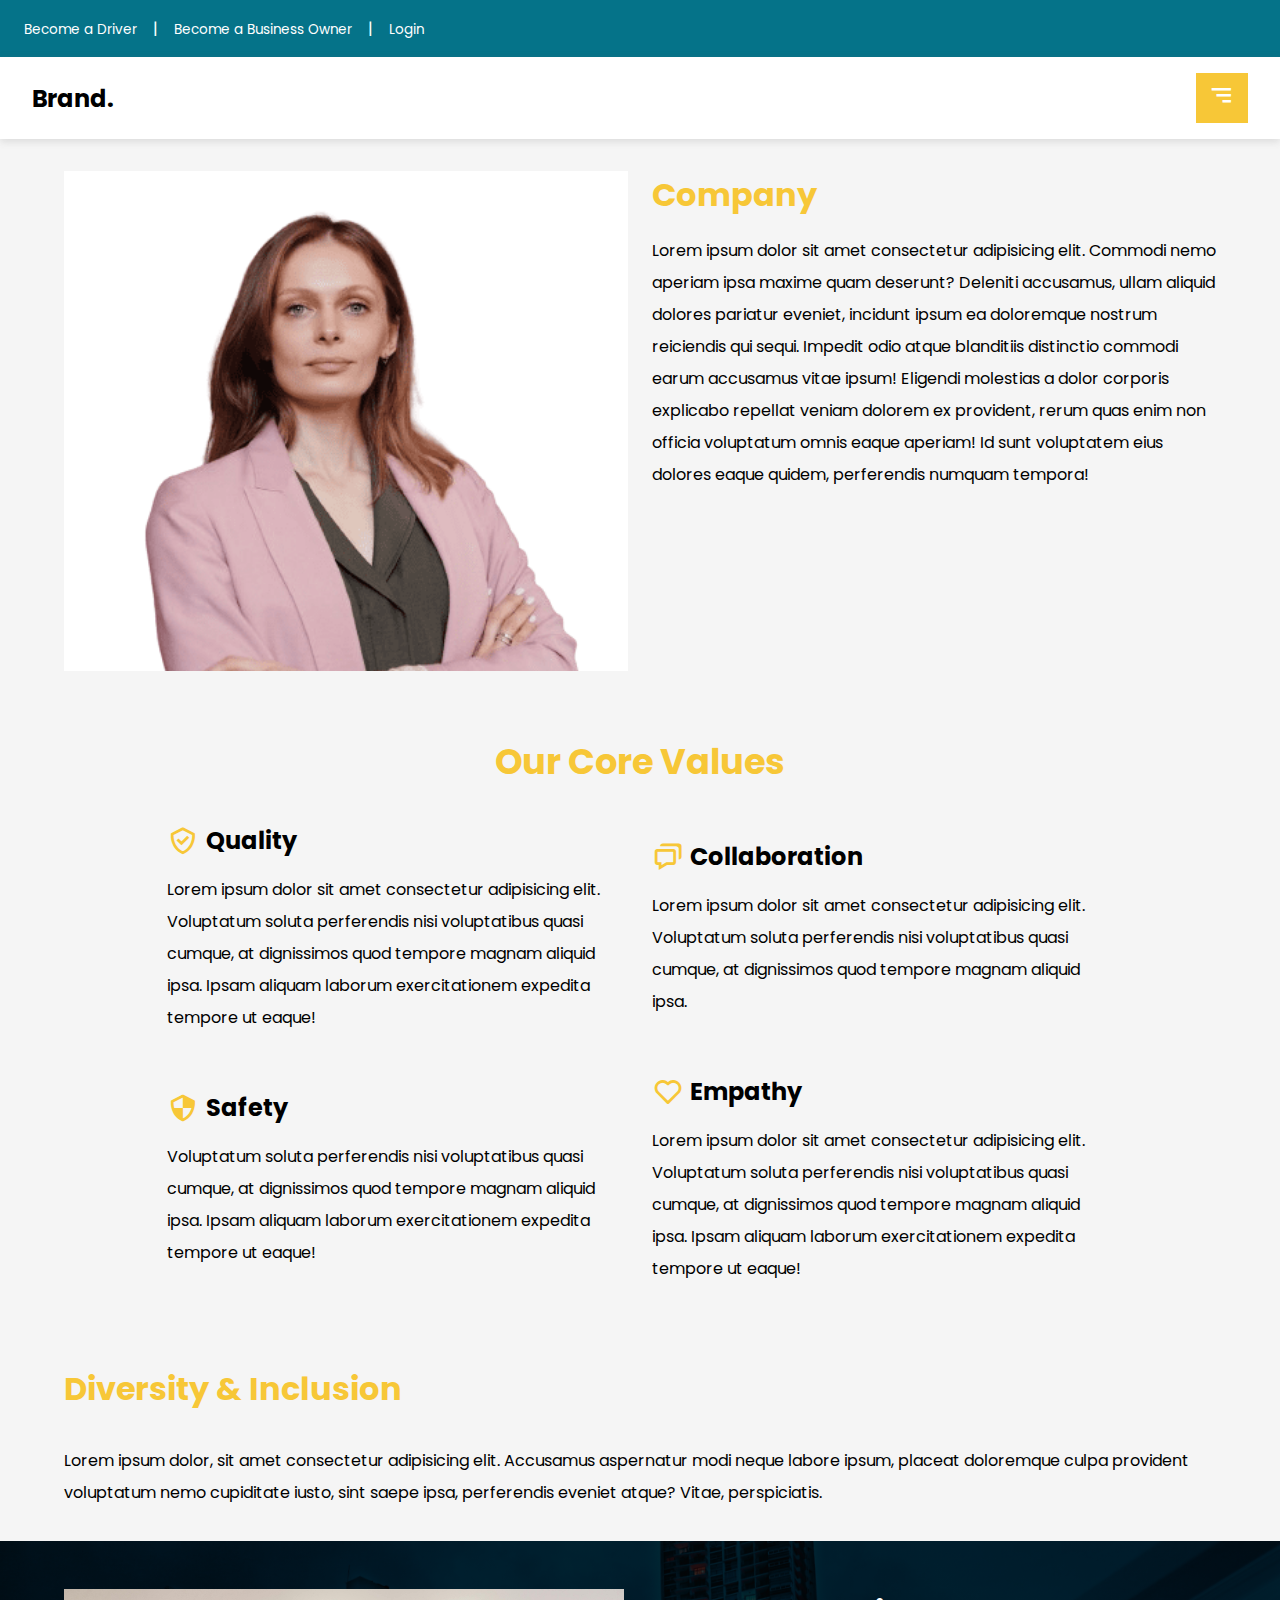
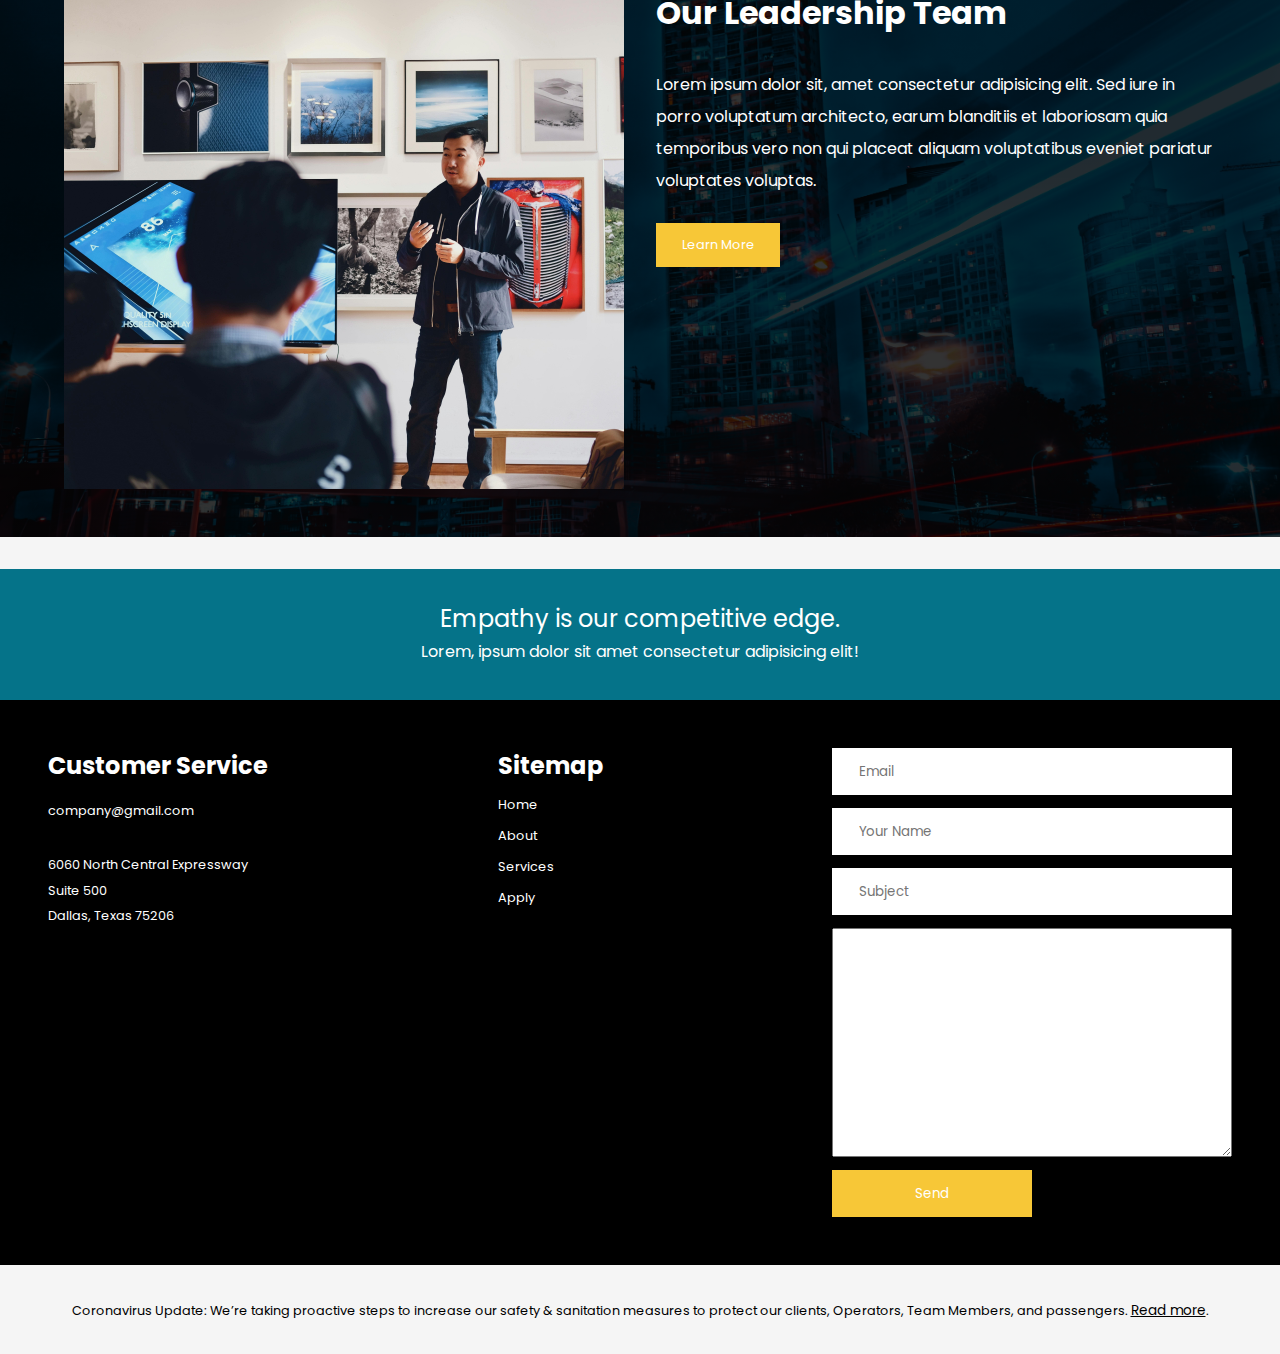
<file: about.html>
<!DOCTYPE html>
<html lang="en">
<head>
    <meta charset="UTF-8">
    <meta name="viewport" content="width=device-width, initial-scale=1.0">
    <title>About</title>

    <link href='https://unpkg.com/boxicons@2.1.4/css/boxicons.min.css' rel='stylesheet'>
    <link rel="stylesheet" href="./styles.css">
    <link rel="shortcut icon" href="./favicon.png" type="image/x-icon">
    <link rel="stylesheet" href="./about.css">
</head>
<body>

    <nav>
        <div class="top__nav">
            <ul>
                <li><a href="">Become a Driver</a></li> <span class="bar">|</span>
                <li><a href="">Become a Business Owner</a></li> <span class="bar">|</span>
                <li><a href="">Login</a></li>
            </ul>
        </div>

        <!----------------------------- Menu -------------------->
        <div class="main__nav">
            <div class="logo__container">
                <h2 class="logo">Brand.</h2>
            </div>

            <button class="menu__button">
                <i class='bx bx-menu-alt-right'></i>
            </button>
        </div>

        <ul class="my__mobile__menu disappear__menu">
            <li><a href="./index.html">Home</a></li>
            <li><a href="./about.html">About</a></li>
            <li><a href="./services.html">Services</a></li>
            <li><a href="./apply.html">Apply</a></li>
        </ul>
    </nav>

    <!------------------------------------------ Company ------------------------>
    <div class="company__container">
        <div class="company__lead-img"><img src="./leader.png" alt=""></div>
        <div class="company__desc">
            <h2>Company</h2>
            <p>Lorem ipsum dolor sit amet consectetur adipisicing elit. Commodi nemo aperiam ipsa maxime quam deserunt? Deleniti accusamus, ullam aliquid dolores pariatur eveniet, incidunt ipsum ea doloremque nostrum reiciendis qui sequi.
            Impedit odio atque blanditiis distinctio commodi earum accusamus vitae ipsum! Eligendi molestias a dolor corporis explicabo repellat veniam dolorem ex provident, rerum quas enim non officia voluptatum omnis eaque aperiam!
            Id sunt voluptatem eius dolores eaque quidem, perferendis numquam tempora!</p>
        </div>
    </div>

    <!------------------------------------------- Core Values ---------------------->
    <div class="core__values-container">
        <h1>Our Core Values</h1>
        <div class="core__value-wrapper">
            <div class="core__value">
                <h2><i class='bx bx-check-shield'></i> Quality</h2>
                <p>Lorem ipsum dolor sit amet consectetur adipisicing elit. Voluptatum soluta perferendis nisi voluptatibus quasi cumque, at dignissimos quod tempore magnam aliquid ipsa. Ipsam aliquam laborum exercitationem expedita tempore ut eaque!</p>
            </div>
    
            <div class="core__value">
                <h2><i class='bx bx-chat' ></i> Collaboration</h2>
                <p>Lorem ipsum dolor sit amet consectetur adipisicing elit. Voluptatum soluta perferendis nisi voluptatibus quasi cumque, at dignissimos quod tempore magnam aliquid ipsa.</p>
            </div>
    
            <div class="core__value">
                <h2><i class='bx bx-shield-quarter'></i> Safety</h2>
                <p>Voluptatum soluta perferendis nisi voluptatibus quasi cumque, at dignissimos quod tempore magnam aliquid ipsa. Ipsam aliquam laborum exercitationem expedita tempore ut eaque!</p>
            </div>
    
            <div class="core__value">
                <h2><i class='bx bx-heart' ></i> Empathy</h2>
                <p>Lorem ipsum dolor sit amet consectetur adipisicing elit. Voluptatum soluta perferendis nisi voluptatibus quasi cumque, at dignissimos quod tempore magnam aliquid ipsa. Ipsam aliquam laborum exercitationem expedita tempore ut eaque!</p>
            </div>
        </div>
    </div>

    <!------------------------------------------ Diversity --------------------------------->
    <div class="diversity__container">
        <h2>Diversity & Inclusion</h2>
        <p>Lorem ipsum dolor, sit amet consectetur adipisicing elit. Accusamus aspernatur modi neque labore ipsum, placeat doloremque culpa provident voluptatum nemo cupiditate iusto, sint saepe ipsa, perferendis eveniet atque? Vitae, perspiciatis.</p>
    </div>

    <!-------------------------------------- Our Leadership Team  ------------------------------------>
    <div class="leader__container fade-in">
        <div class="leader__img"><img src="./teaching.jpg" alt=""></div>
        <div class="leader__disc">
            <h2>Our Leadership Team</h2>
            <p>Lorem ipsum dolor sit, amet consectetur adipisicing elit. Sed iure in porro voluptatum architecto, earum blanditiis et laboriosam quia temporibus vero non qui placeat aliquam voluptatibus eveniet pariatur voluptates voluptas.</p>

            <a href="" class="learn__more">Learn More</a>
        </div>
    </div>

    <!------------------------------------------ Banner  -------------------------------------->
    <div class="banner__container">
        <h2>Empathy is our competitive edge.</h2>
        <p>Lorem, ipsum dolor sit amet consectetur adipisicing elit!</p>
    </div>

    <!------------------------------------------ Footer ------------------------------------------->
    <footer>
        <div class="contacts__section">
            <h2>Customer Service</h2>
            <p class="email">company@gmail.com</p>
            <p>6060 North Central Expressway <br/>
                Suite 500 <br/>
                Dallas, Texas 75206</p>
        </div>
        <div class="site__map">
            <h2>Sitemap</h2>
            <a href="">Home</a>
            <a href="">About</a>
            <a href="">Services</a>
            <a href="">Apply</a>
        </div>
        <div class="form__container">
            <form action="">
                <input type="email" placeholder="Email">
                <input type="text" placeholder="Your Name">
                <input type="text" placeholder="Subject">
                <textarea name="" id="" cols="30" rows="10"></textarea>

                <button type="submit" class="send__message">Send</button>
            </form>
        </div>
    </footer>
    <div class="policy__container">
        <small>Coronavirus Update: We’re taking proactive steps to increase our safety & sanitation measures to protect our clients, Operators, Team Members, and passengers. <a href="">Read more</a>.</small>
    </div>
    <script src="./script.js"></script>
</body>
</html>
</file>
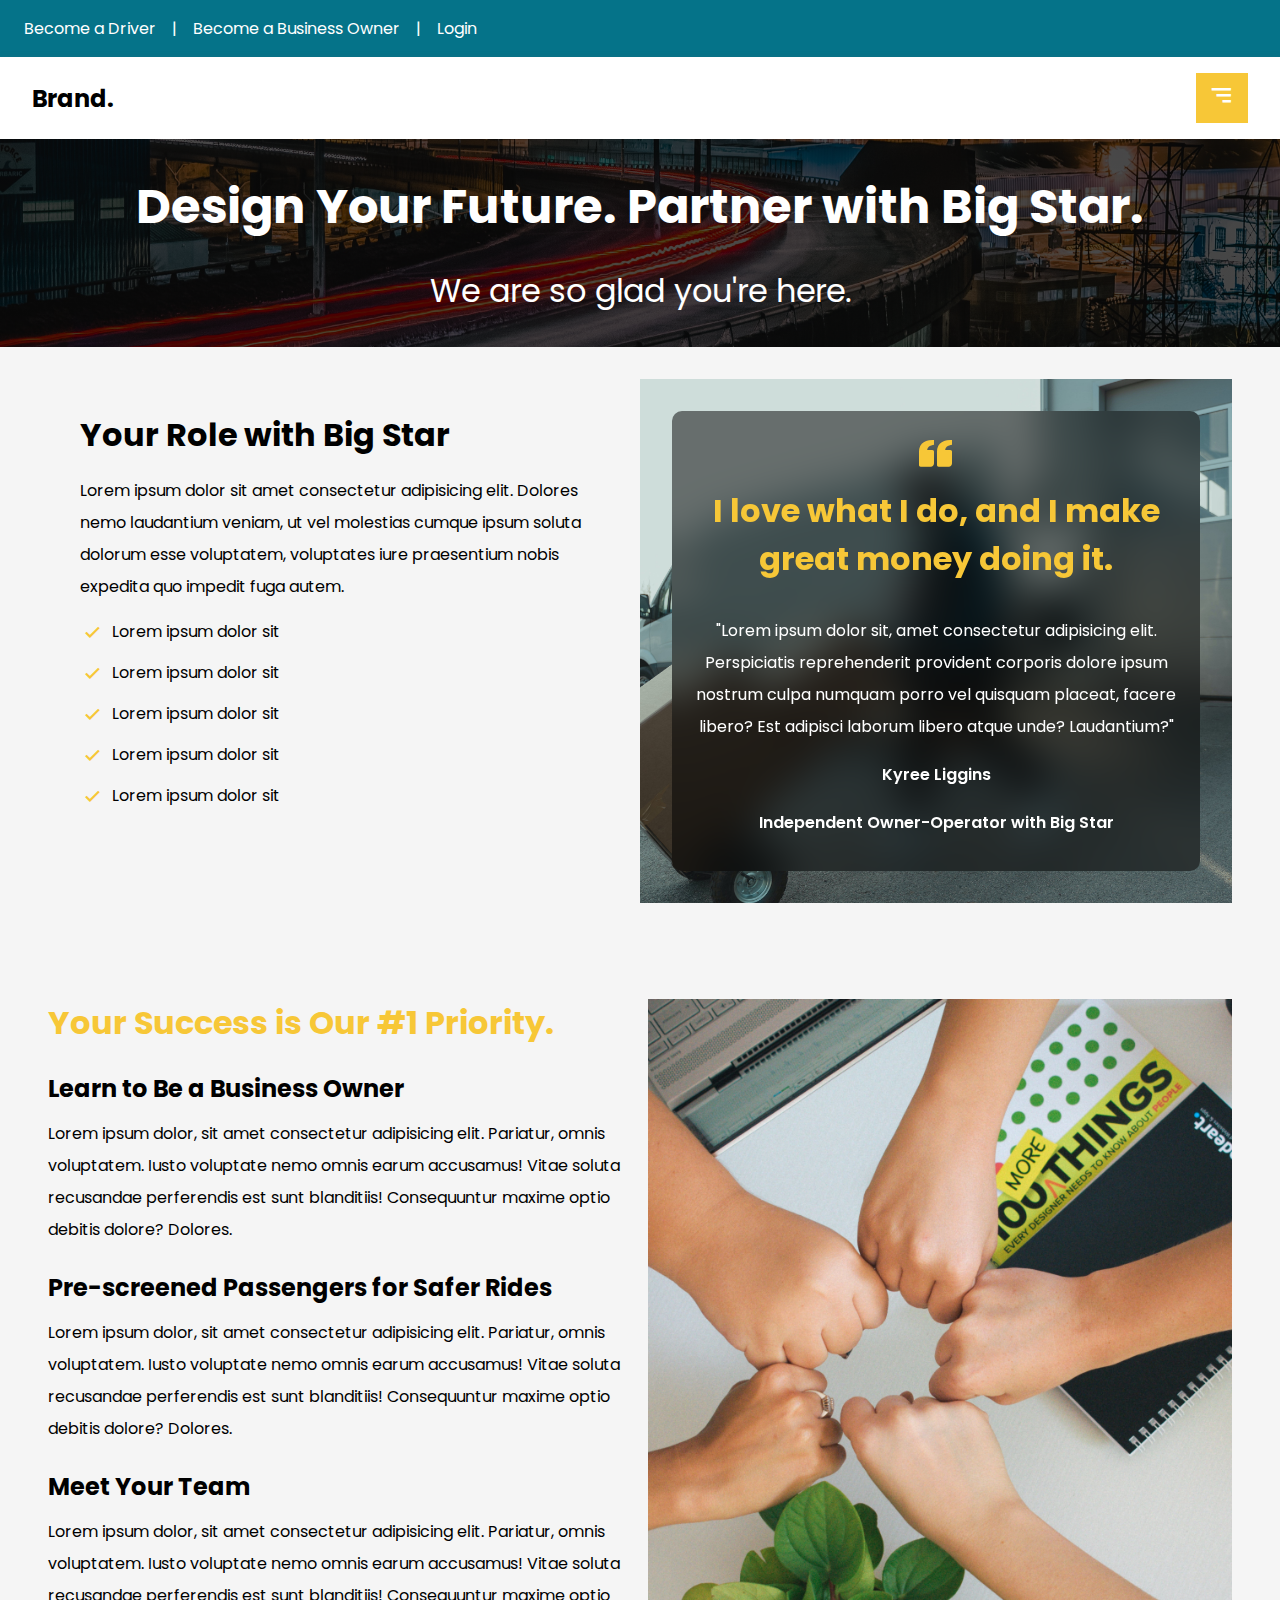
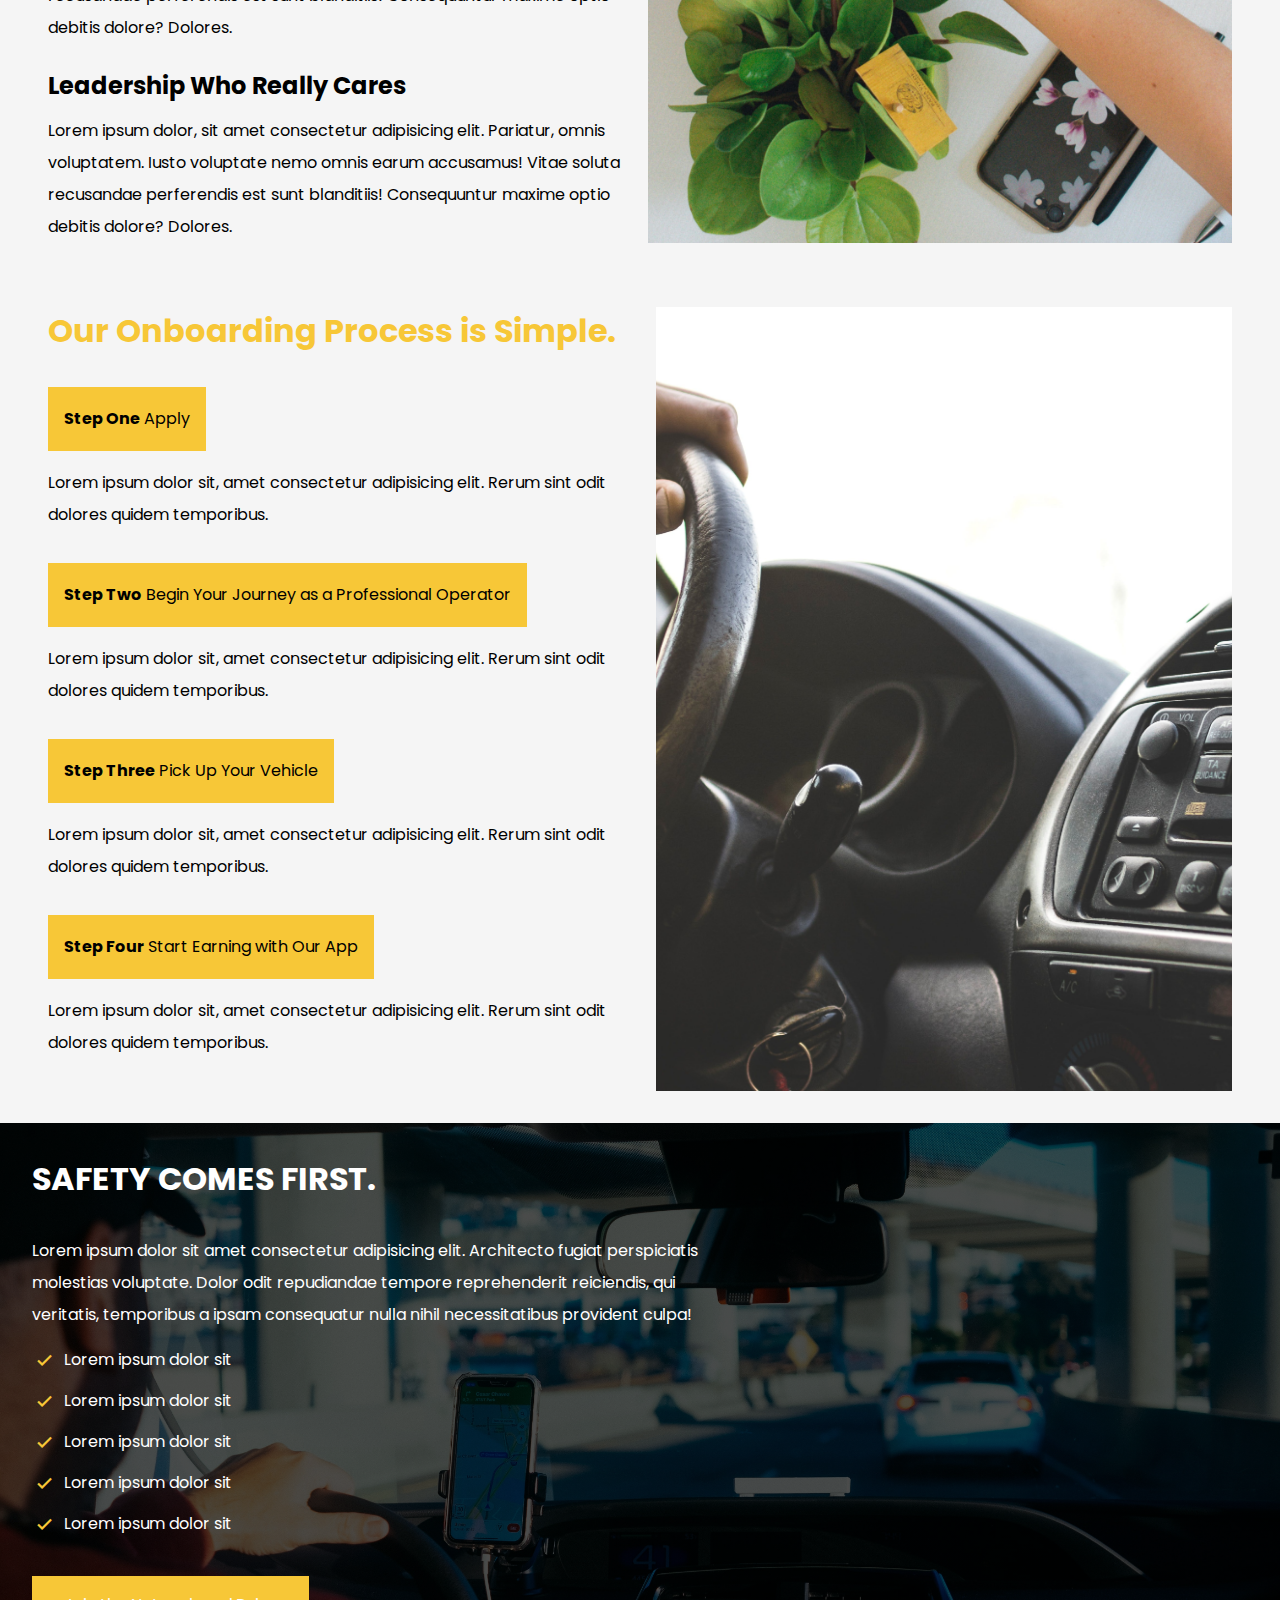
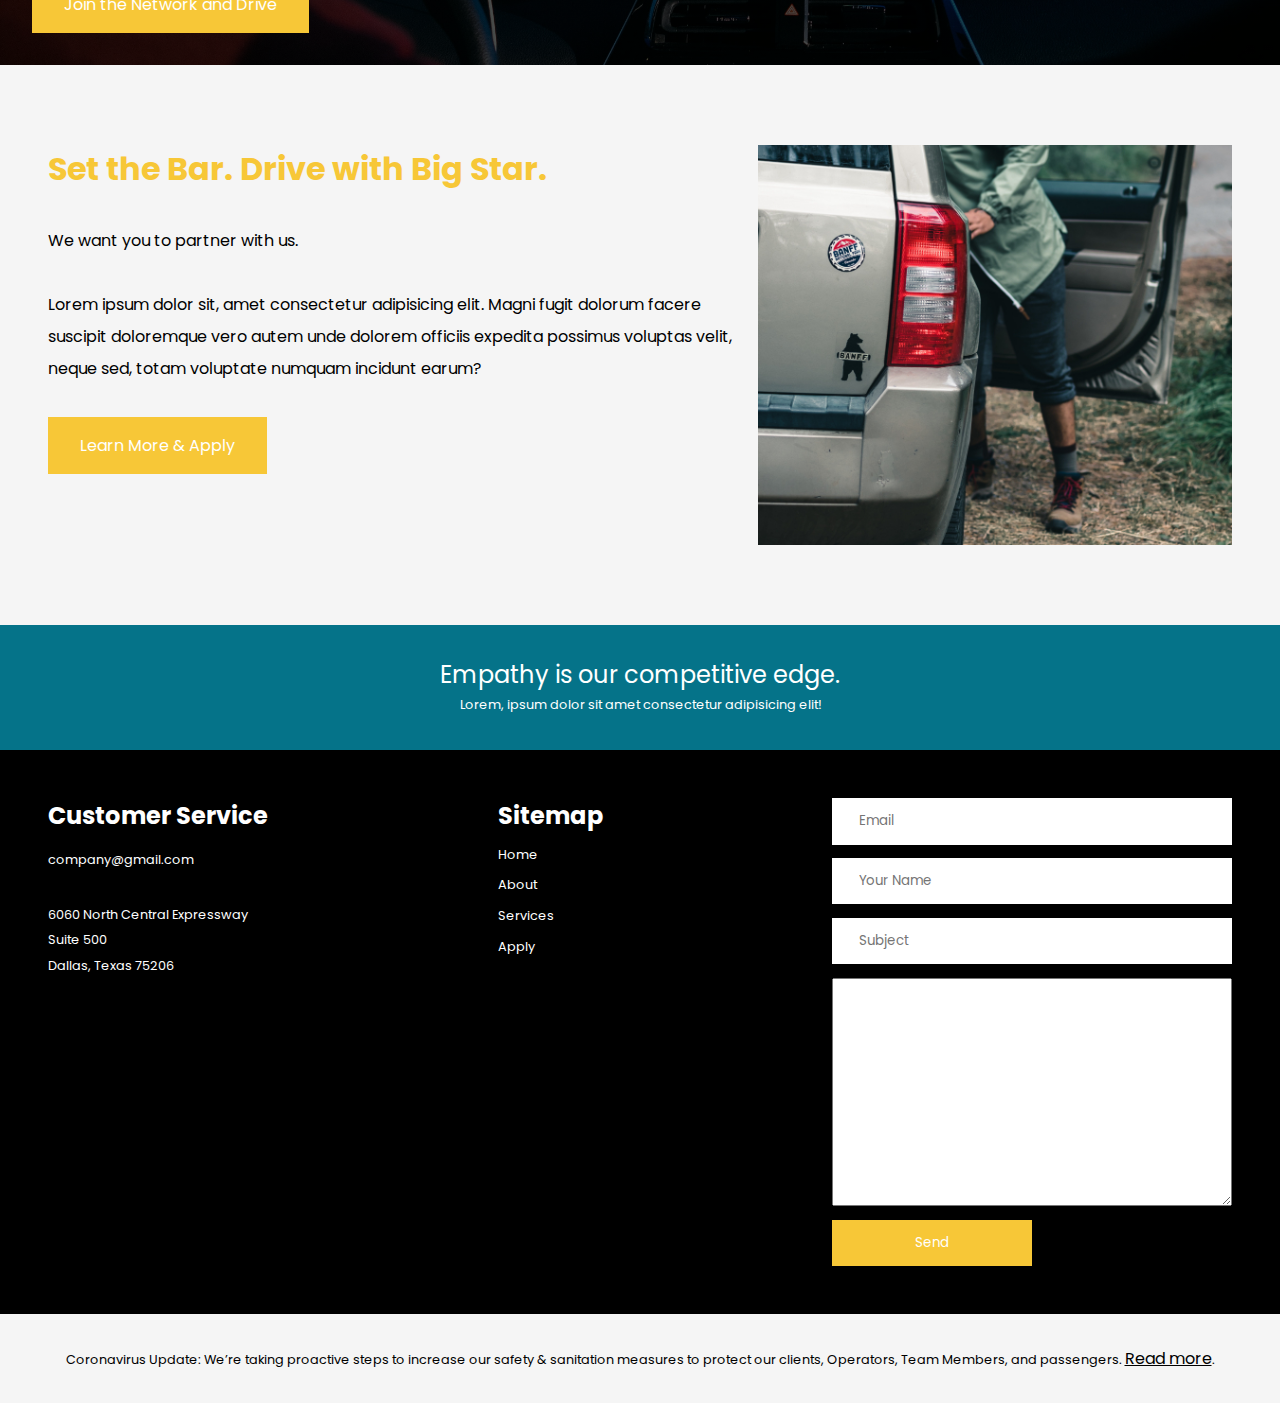
<file: apply.html>
<!DOCTYPE html>
<html lang="en">
<head>
    <meta charset="UTF-8">
    <meta name="viewport" content="width=device-width, initial-scale=1.0">
    <title>Apply</title>

    <link href='https://unpkg.com/boxicons@2.1.4/css/boxicons.min.css' rel='stylesheet'>
    <link rel="stylesheet" href="./styles.css">
    <link rel="stylesheet" href="./apply.css">
    <link rel="shortcut icon" href="./favicon.png" type="image/x-icon">
</head>
<body>

    <nav>
        <div class="top__nav">
            <ul>
                <li><a href="">Become a Driver</a></li> <span class="bar">|</span>
                <li><a href="">Become a Business Owner</a></li> <span class="bar">|</span>
                <li><a href="">Login</a></li>
            </ul>
        </div>

        <!----------------------------- Menu -------------------->
        <div class="main__nav">
            <div class="logo__container">
                <h2 class="logo">Brand.</h2>
            </div>

            <div class="menu__buttons">
                <button class="menu__button">
                    <i class='bx bx-menu-alt-right'></i>
                </button>
                <button class="close__button disappear__menu-button">
                    <i class='bx bx-x'></i>
                </button>
            </div>
        </div>

        <ul class="my__mobile__menu disappear__menu">
            <li><a href="./index.html">Home</a></li>
            <li><a href="./about.html">About</a></li>
            <li><a href="./services.html">Services</a></li>
            <li><a href="./apply.html">Apply</a></li>
        </ul>
    </nav>

    <!------------------------------------------ Hero Container ------------------------------->
    <div class="service__hero">
        <h1>Design Your Future. Partner with Big Star.</h1>
        <h2>We are so glad you're here.</h2>
    </div>

<div class="role__testimonial-wrapper">
    <!-------------------------------------------- Your Role ----------------------------------->
    <div class="role__container">
        <h2>Your Role with Big Star</h2>
        <p>Lorem ipsum dolor sit amet consectetur adipisicing elit. Dolores nemo laudantium veniam, ut vel molestias cumque ipsum soluta dolorum esse voluptatem, voluptates iure praesentium nobis expedita quo impedit fuga autem.</p>

        <ul class="list__container">
            <li><i class='bx bx-check'></i>Lorem ipsum dolor sit</li>
            <li><i class='bx bx-check'></i>Lorem ipsum dolor sit</li>
            <li><i class='bx bx-check'></i>Lorem ipsum dolor sit</li>
            <li><i class='bx bx-check'></i>Lorem ipsum dolor sit</li>
            <li><i class='bx bx-check'></i>Lorem ipsum dolor sit</li>
        </ul>
    </div>

    <!------------------------------------------ Testimonial --------------------------------->
    <div class="testimonial__container">
        <div class="quote__container">
            <div class="quote__symbol"><i class='bx bxs-quote-left' ></i></div>
            <h2>I love what I do, and I make great money doing it.</h2>
            <p>"Lorem ipsum dolor sit, amet consectetur adipisicing elit. Perspiciatis reprehenderit provident corporis dolore ipsum nostrum culpa numquam porro vel quisquam placeat, facere libero? Est adipisci laborum libero atque unde? Laudantium?"</p>
            <p class="test__name">Kyree Liggins</p>
            <p class="test__title">Independent Owner-Operator with Big Star</p>
        </div>
    </div>

</div>

<!---------------------------------------------- Success Priority --------------------------------->
<div class="success__container">
    <div class="success__desc">
        <h2>Your Success is Our #1 Priority.</h2>

        <div class="priority__item">
            <h3>Learn to Be a Business Owner</h3>
            <p>Lorem ipsum dolor, sit amet consectetur adipisicing elit. Pariatur, omnis voluptatem. Iusto voluptate nemo omnis earum accusamus! Vitae soluta recusandae perferendis est sunt blanditiis! Consequuntur maxime optio debitis dolore? Dolores.</p>
        </div>

        <div class="priority__item">
            <h3>Pre-screened Passengers for Safer Rides</h3>
            <p>Lorem ipsum dolor, sit amet consectetur adipisicing elit. Pariatur, omnis voluptatem. Iusto voluptate nemo omnis earum accusamus! Vitae soluta recusandae perferendis est sunt blanditiis! Consequuntur maxime optio debitis dolore? Dolores.</p>
        </div>

        <div class="priority__item">
            <h3>Meet Your Team</h3>
            <p>Lorem ipsum dolor, sit amet consectetur adipisicing elit. Pariatur, omnis voluptatem. Iusto voluptate nemo omnis earum accusamus! Vitae soluta recusandae perferendis est sunt blanditiis! Consequuntur maxime optio debitis dolore? Dolores.</p>
        </div>

        <div class="priority__item">
            <h3>Leadership Who Really Cares</h3>
            <p>Lorem ipsum dolor, sit amet consectetur adipisicing elit. Pariatur, omnis voluptatem. Iusto voluptate nemo omnis earum accusamus! Vitae soluta recusandae perferendis est sunt blanditiis! Consequuntur maxime optio debitis dolore? Dolores.</p>
        </div>
    </div>

    <div class="success__img"><img src="./success.jpg" alt=""></div>
</div>

    <!------------------------------------------ Onboarding Process --------------------------->
    <div class="onboarding__container">
        <div class="onboarding__desc">
            <h2>Our Onboarding Process is Simple.</h2>
            <div class="process">
                <p class="step"><b>Step One</b> Apply</p>
                <p class="step__desc">Lorem ipsum dolor sit, amet consectetur adipisicing elit. Rerum sint odit dolores quidem temporibus.</p>
            </div>

            <div class="process">
                <p class="step"><b>Step Two</b> Begin Your Journey as a Professional Operator</p>
                <p class="step__desc">Lorem ipsum dolor sit, amet consectetur adipisicing elit. Rerum sint odit dolores quidem temporibus.</p>
            </div>

            <div class="process">
                <p class="step"><b>Step Three</b> Pick Up Your Vehicle</p>
                <p class="step__desc">Lorem ipsum dolor sit, amet consectetur adipisicing elit. Rerum sint odit dolores quidem temporibus.</p>
            </div>

            <div class="process">
                <p class="step"><b>Step Four</b> Start Earning with Our App</p>
                <p class="step__desc">Lorem ipsum dolor sit, amet consectetur adipisicing elit. Rerum sint odit dolores quidem temporibus.</p>
            </div>
        </div>
        <div class="onboarding__img"><img src="./network_img.jpg" alt=""></div>
    </div>

    <!------------------------------------------ Safety Container ---------------------------->
    <div class="safety__container">
        <h2>SAFETY COMES FIRST.</h2>
        <p>Lorem ipsum dolor sit amet consectetur adipisicing elit. Architecto fugiat perspiciatis molestias voluptate. Dolor odit repudiandae tempore reprehenderit reiciendis, qui veritatis, temporibus a ipsam consequatur nulla nihil necessitatibus provident culpa!</p>
        <ul class="list__container">
            <li><i class='bx bx-check'></i>Lorem ipsum dolor sit</li>
            <li><i class='bx bx-check'></i>Lorem ipsum dolor sit</li>
            <li><i class='bx bx-check'></i>Lorem ipsum dolor sit</li>
            <li><i class='bx bx-check'></i>Lorem ipsum dolor sit</li>
            <li><i class='bx bx-check'></i>Lorem ipsum dolor sit</li>
        </ul>

        <a href="" class="join__link">Join the Network and Drive</a>
    </div>

    <!--------------------------------------- Addtional Call to Action -------------------->
    <div class="apply__container">
        <div class="apply__disc">
            <h2>Set the Bar. Drive with Big Star.</h2>
            <p>We want you to partner with us.</p>
            <p>Lorem ipsum dolor sit, amet consectetur adipisicing elit. Magni fugit dolorum facere suscipit doloremque vero autem unde dolorem officiis expedita possimus voluptas velit, neque sed, totam voluptate numquam incidunt earum?</p>

            <a href="" class="learn__apply">Learn More & Apply</a>
        </div>
        <div class="apply__img"><img src="./learn_apply.jpg" alt=""></div>
    </div>

    <!------------------------------------------ Banner  -------------------------------------->
    <div class="banner__container">
        <h2>Empathy is our competitive edge.</h2>
        <p>Lorem, ipsum dolor sit amet consectetur adipisicing elit!</p>
    </div>

    <!------------------------------------------ Footer ------------------------------------------->
    <footer>
        <div class="contacts__section">
            <h2>Customer Service</h2>
            <p class="email">company@gmail.com</p>
            <p>6060 North Central Expressway <br/>
                Suite 500 <br/>
                Dallas, Texas 75206</p>
        </div>
        <div class="site__map">
            <h2>Sitemap</h2>
            <a href="">Home</a>
            <a href="">About</a>
            <a href="">Services</a>
            <a href="">Apply</a>
        </div>
        <div class="form__container">
            <form action="">
                <input type="email" placeholder="Email">
                <input type="text" placeholder="Your Name">
                <input type="text" placeholder="Subject">
                <textarea name="" id="" cols="30" rows="10"></textarea>

                <button type="submit" class="send__message">Send</button>
            </form>
        </div>
    </footer>
    <div class="policy__container">
        <small>Coronavirus Update: We’re taking proactive steps to increase our safety & sanitation measures to protect our clients, Operators, Team Members, and passengers. <a href="">Read more</a>.</small>
    </div>
    <script src="./script.js"></script>
</body>
</html>
</file>
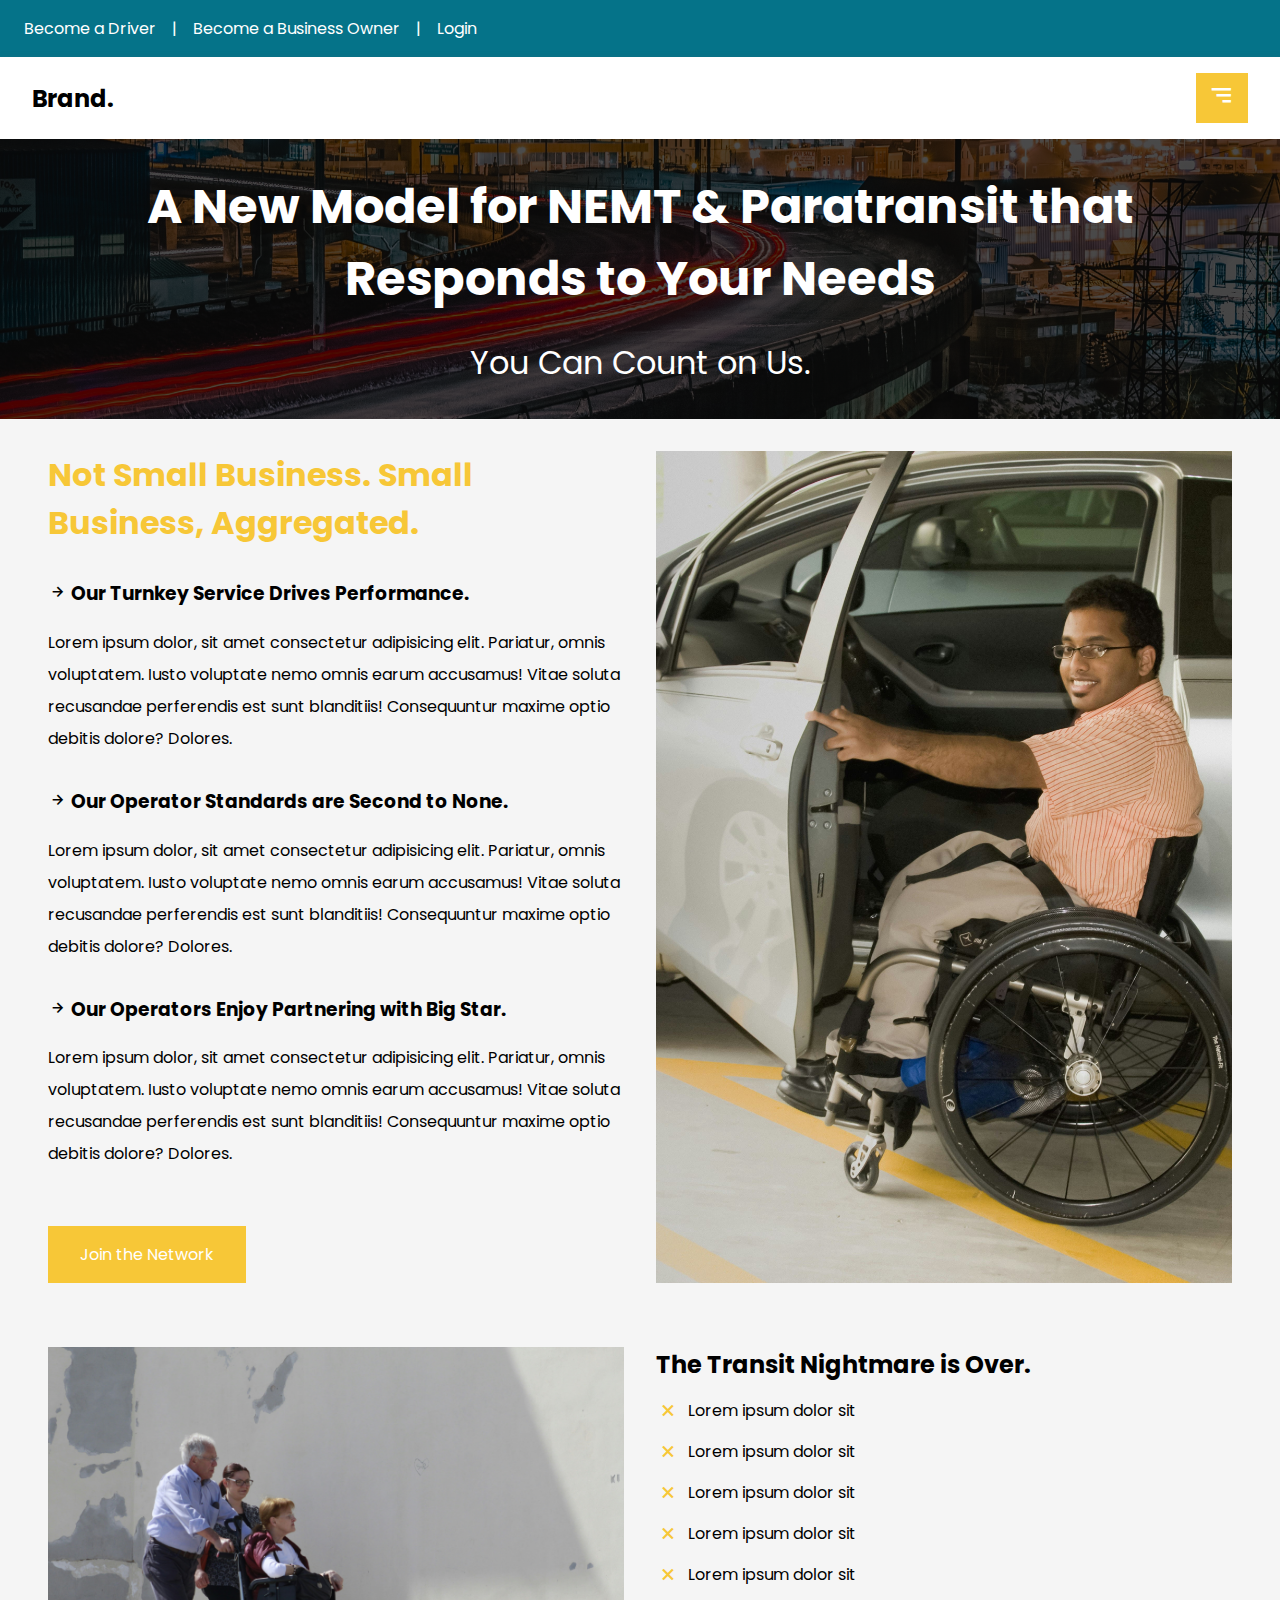
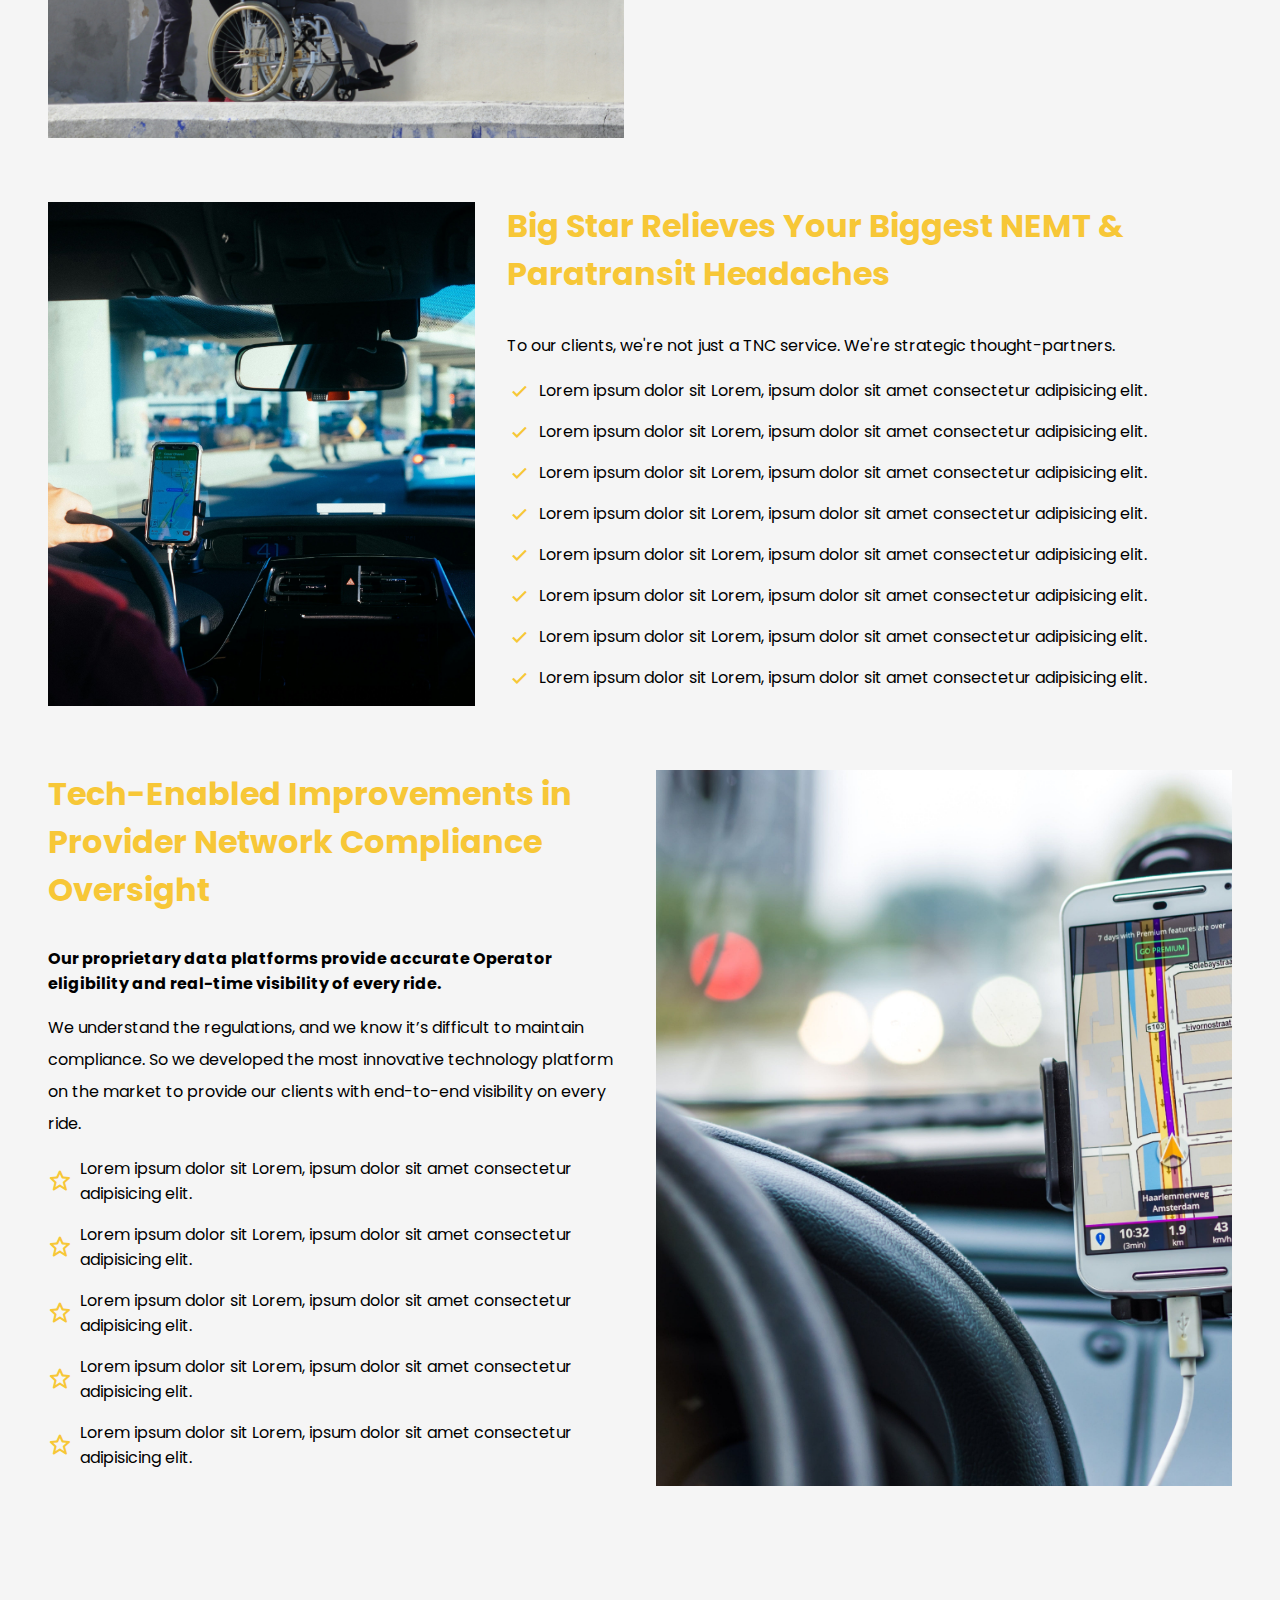
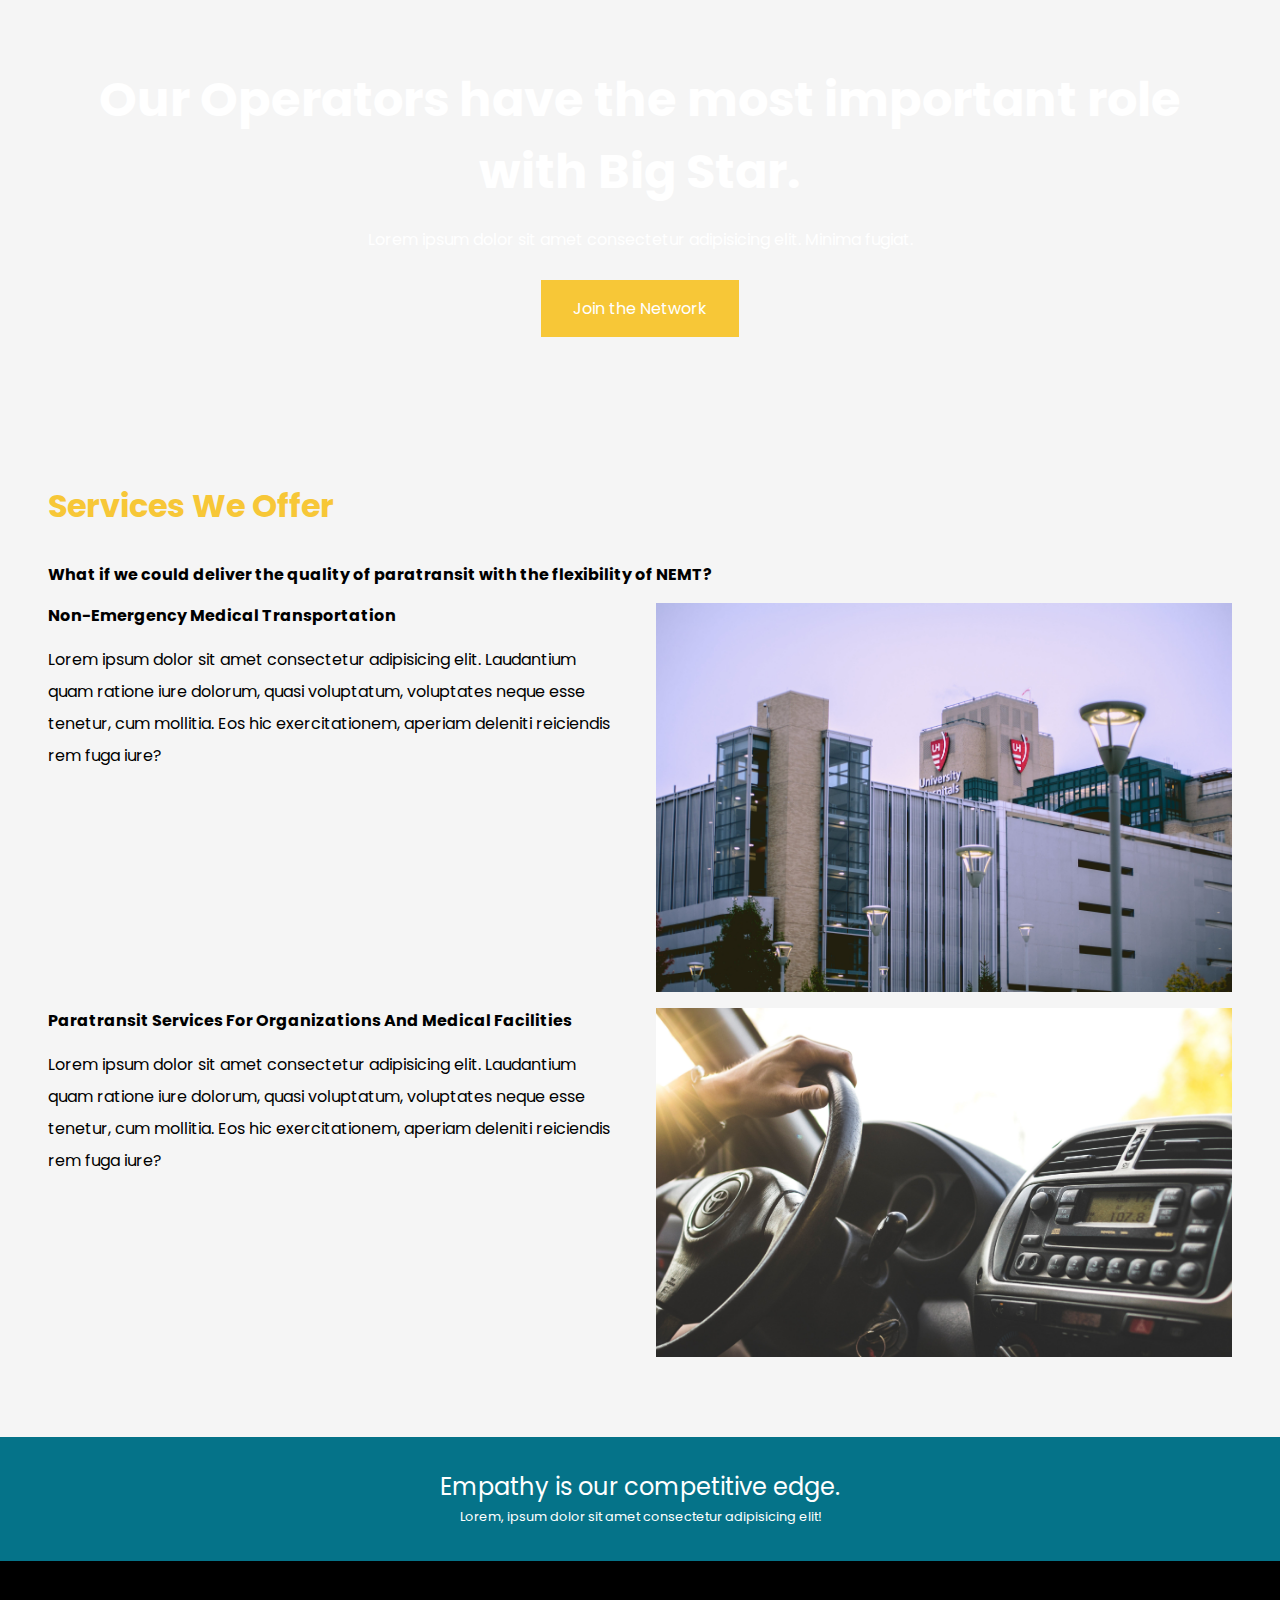
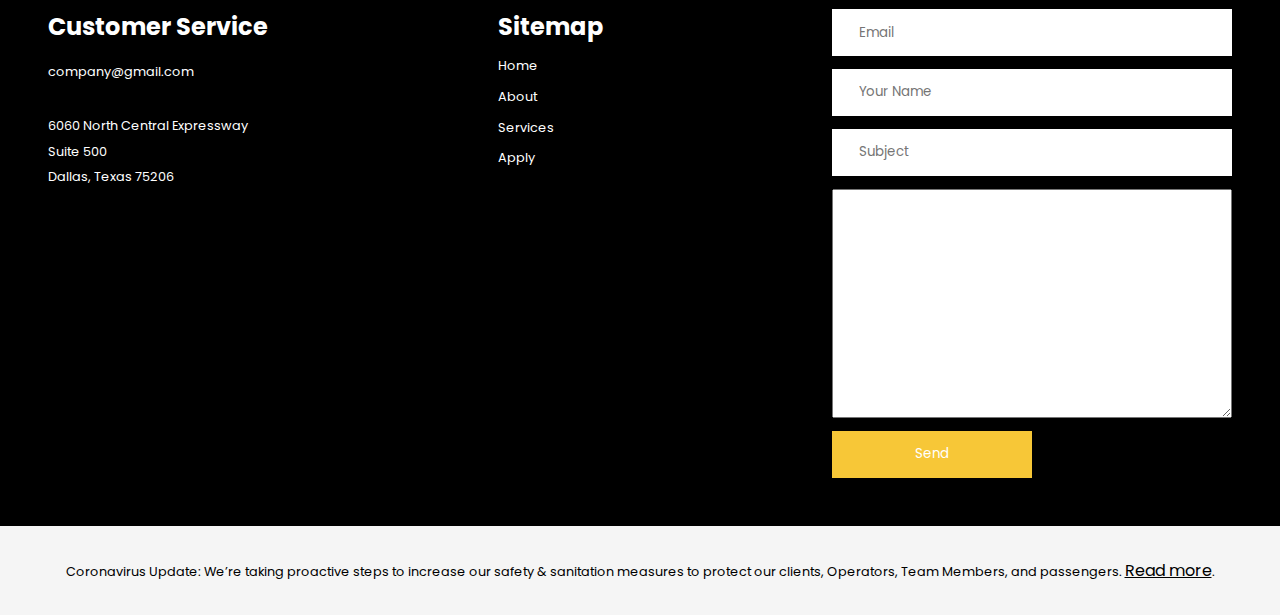
<file: services.html>
<!DOCTYPE html>
<html lang="en">
<head>
    <meta charset="UTF-8">
    <meta name="viewport" content="width=device-width, initial-scale=1.0">
    <title>Services</title>

    <link href='https://unpkg.com/boxicons@2.1.4/css/boxicons.min.css' rel='stylesheet'>
    <link rel="stylesheet" href="./services.css">
    <link rel="stylesheet" href="./styles.css">
    <link rel="shortcut icon" href="./favicon.png" type="image/x-icon">
    <link rel="stylesheet" href="./apply.css">
</head>
<body>

    <nav>
        <div class="top__nav">
            <ul>
                <li><a href="">Become a Driver</a></li> <span class="bar">|</span>
                <li><a href="">Become a Business Owner</a></li> <span class="bar">|</span>
                <li><a href="">Login</a></li>
            </ul>
        </div>

        <!----------------------------- Menu -------------------->
        <div class="main__nav">
            <div class="logo__container">
                <h2 class="logo">Brand.</h2>
            </div>

            <div class="menu__buttons">
                <button class="menu__button">
                    <i class='bx bx-menu-alt-right'></i>
                </button>
                <button class="close__button disappear__menu-button">
                    <i class='bx bx-x'></i>
                </button>
            </div>
        </div>

        <ul class="my__mobile__menu disappear__menu">
            <li><a href="./index.html">Home</a></li>
            <li><a href="./about.html">About</a></li>
            <li><a href="./services.html">Services</a></li>
            <li><a href="./apply.html">Apply</a></li>
        </ul>
    </nav>

     <!------------------------------------------ Hero Container ------------------------------->
     <div class="service__hero">
        <h1>A New Model for NEMT & Paratransit that Responds to Your Needs</h1>
        <h2>You Can Count on Us.</h2>
    </div>

    <!-------------------------------------------- Business Description ------------------------->
    <div class="business__container">
        <div class="business__desc">
            <h2>Not Small Business. Small Business, Aggregated.</h2>

            <div class="business__items-container">
                <div class="business__item">
                    <h3><i class='bx bx-right-arrow-alt'></i> Our Turnkey Service Drives Performance.</h3>
                    <p>Lorem ipsum dolor, sit amet consectetur adipisicing elit. Pariatur, omnis voluptatem. Iusto voluptate nemo omnis earum accusamus! Vitae soluta recusandae perferendis est sunt blanditiis! Consequuntur maxime optio debitis dolore? Dolores.</p>
                </div>
        
                <div class="business__item">
                    <h3><i class='bx bx-right-arrow-alt'></i> Our Operator Standards are Second to None.</h3>
                    <p>Lorem ipsum dolor, sit amet consectetur adipisicing elit. Pariatur, omnis voluptatem. Iusto voluptate nemo omnis earum accusamus! Vitae soluta recusandae perferendis est sunt blanditiis! Consequuntur maxime optio debitis dolore? Dolores.</p>
                </div>
        
                <div class="business__item">
                    <h3><i class='bx bx-right-arrow-alt'></i> Our Operators Enjoy Partnering with Big Star.</h3>
                    <p>Lorem ipsum dolor, sit amet consectetur adipisicing elit. Pariatur, omnis voluptatem. Iusto voluptate nemo omnis earum accusamus! Vitae soluta recusandae perferendis est sunt blanditiis! Consequuntur maxime optio debitis dolore? Dolores.</p>
                </div>
            </div>

            <a href="" class="join__link">Join the Network</a>
        </div>
        <div class="business__img"><img src="./business_desc.jpg" alt=""></div>
    </div>

    <!------------------------------------------ Transit Nightmare --------------------------->
    <div class="transit__container">
        <div class="transit__img"><img src="./transit.jpg" alt=""></div>
        <div class="transit__description">
            <h2>The Transit Nightmare is Over.</h2>

            <ul class="list__container">
                <li><i class='bx bx-x'></i>Lorem ipsum dolor sit</li>
                <li><i class='bx bx-x'></i>Lorem ipsum dolor sit</li>
                <li><i class='bx bx-x'></i>Lorem ipsum dolor sit</li>
                <li><i class='bx bx-x'></i>Lorem ipsum dolor sit</li>
                <li><i class='bx bx-x'></i>Lorem ipsum dolor sit</li>
            </ul>
        </div>
    </div>

    <!--------------------------------------------- Paratransit Relief  ---------------------->
    <div class="paratransit__container">
        <div class="transit__img"><img src="./drive.jpg" alt=""></div>
        <div class="paratransit__desc">
            <h2>Big Star Relieves Your Biggest NEMT & Paratransit Headaches</h2>
            <p>To our clients, we're not just a TNC service. We're strategic thought-partners.</p>

            <ul class="list__container">
                <li><i class='bx bx-check'></i>Lorem ipsum dolor sit Lorem, ipsum dolor sit amet consectetur adipisicing elit.</li>
                <li><i class='bx bx-check'></i>Lorem ipsum dolor sit Lorem, ipsum dolor sit amet consectetur adipisicing elit.</li>
                <li><i class='bx bx-check'></i>Lorem ipsum dolor sit Lorem, ipsum dolor sit amet consectetur adipisicing elit.</li>
                <li><i class='bx bx-check'></i>Lorem ipsum dolor sit Lorem, ipsum dolor sit amet consectetur adipisicing elit.</li>
                <li><i class='bx bx-check'></i>Lorem ipsum dolor sit Lorem, ipsum dolor sit amet consectetur adipisicing elit.</li>
                <li><i class='bx bx-check'></i>Lorem ipsum dolor sit Lorem, ipsum dolor sit amet consectetur adipisicing elit.</li>
                <li><i class='bx bx-check'></i>Lorem ipsum dolor sit Lorem, ipsum dolor sit amet consectetur adipisicing elit.</li>
                <li><i class='bx bx-check'></i>Lorem ipsum dolor sit Lorem, ipsum dolor sit amet consectetur adipisicing elit.</li>
            </ul>
        </div>
    </div>

    <!------------------------------------------ Tech Enabled --------------------------------->
    <div class="tech__enabled-container">
        <div class="tech__enabled-desc">
            <h2>Tech-Enabled Improvements in Provider Network Compliance Oversight</h2>
            <h3>Our proprietary data platforms provide accurate Operator eligibility and real-time visibility of every ride.</h3>
            <p>We understand the regulations, and we know it’s difficult to maintain compliance. So we developed the most innovative technology platform on the market to provide our clients with end-to-end visibility on every ride.</p>

            <ul class="list__container">
                <li><i class='bx bx-star' ></i>Lorem ipsum dolor sit Lorem, ipsum dolor sit amet consectetur adipisicing elit.</li>
                <li><i class='bx bx-star' ></i>Lorem ipsum dolor sit Lorem, ipsum dolor sit amet consectetur adipisicing elit.</li>
                <li><i class='bx bx-star' ></i>Lorem ipsum dolor sit Lorem, ipsum dolor sit amet consectetur adipisicing elit.</li>
                <li><i class='bx bx-star' ></i>Lorem ipsum dolor sit Lorem, ipsum dolor sit amet consectetur adipisicing elit.</li>
                <li><i class='bx bx-star' ></i>Lorem ipsum dolor sit Lorem, ipsum dolor sit amet consectetur adipisicing elit.</li>
            </ul>
        </div>
        <div class="tech__enabled-img"><img src="./more_about_img.jpg" alt=""></div>
    </div>

    <!----------------------------------- Call To Action  ------------------------->
    <div class="join__network-container fade-in">
        <h1>Our Operators have the most important role with Big Star.</h1>
        <p>Lorem ipsum dolor sit amet consectetur adipisicing elit. Minima fugiat.</p>

        <a href="" class="join__link">Join the Network</a>
    </div>

    <!------------------------------------- Services We Offer ---------------------------------->
    <div class="services__container">
        <h2>Services We Offer</h2>
        <h3>What if we could deliver the quality of paratransit with the flexibility of NEMT?</h3>

        <div class="services__wrapper">
            <div class="service">
                <div class="service__desc">
                    <h3>Non-Emergency Medical Transportation</h3>
                    <p>Lorem ipsum dolor sit amet consectetur adipisicing elit. Laudantium quam ratione iure dolorum, quasi voluptatum, voluptates neque esse tenetur, cum mollitia. Eos hic exercitationem, aperiam deleniti reiciendis rem fuga iure?</p>
                </div>
                <div class="service__img"><img src="./non-emerge.jpg" alt=""></div>
            </div>

            <div class="service">
                <div class="service__desc">
                    <h3>Paratransit Services For Organizations And Medical Facilities</h3>
                    <p>Lorem ipsum dolor sit amet consectetur adipisicing elit. Laudantium quam ratione iure dolorum, quasi voluptatum, voluptates neque esse tenetur, cum mollitia. Eos hic exercitationem, aperiam deleniti reiciendis rem fuga iure?</p>
                </div>
                <div class="service__img"><img src="./network_img.jpg" alt=""></div>
            </div>
        </div>
    </div>

    <!------------------------------------------ Banner  -------------------------------------->
    <div class="banner__container">
        <h2>Empathy is our competitive edge.</h2>
        <p>Lorem, ipsum dolor sit amet consectetur adipisicing elit!</p>
    </div>

    <!------------------------------------------ Footer ------------------------------------------->
    <footer>
        <div class="contacts__section">
            <h2>Customer Service</h2>
            <p class="email">company@gmail.com</p>
            <p>6060 North Central Expressway <br/>
                Suite 500 <br/>
                Dallas, Texas 75206</p>
        </div>
        <div class="site__map">
            <h2>Sitemap</h2>
            <a href="">Home</a>
            <a href="">About</a>
            <a href="">Services</a>
            <a href="">Apply</a>
        </div>
        <div class="form__container">
            <form action="">
                <input type="email" placeholder="Email">
                <input type="text" placeholder="Your Name">
                <input type="text" placeholder="Subject">
                <textarea name="" id="" cols="30" rows="10"></textarea>

                <button type="submit" class="send__message">Send</button>
            </form>
        </div>
    </footer>
    <div class="policy__container">
        <small>Coronavirus Update: We’re taking proactive steps to increase our safety & sanitation measures to protect our clients, Operators, Team Members, and passengers. <a href="">Read more</a>.</small>
    </div>
    <script src="./script.js"></script>
</body>
</html>
</file>
<file: styles.css>
@import url('https://fonts.googleapis.com/css2?family=Poppins:wght@300;400;500;600;700&display=swap');

:root {
    --prim-clr: #057389;
    --sec-clr: #F7C737;
    --acc-clr: #000000;

    --prim-font: 'Poppins', sans-serif;

    --mob-h1-size: 2.2rem;
    --mob-h2-size: 1.5rem;
    --mob-h3-size: 1.3rem;
    --mob-p-size: .8rem;

    --bigger-h1: 3rem;
    --bigger-h2: 2rem;
    --bigger-p: 1rem;

}

* {
    margin: 0;
    padding: 0;
    box-sizing: border-box
}

button, input {
    border: none;
}

a {
    color: var(--acc-clr);
    font-size: .85rem;
}

p {
    line-height: 2;
}

ul {
    list-style: none;
}

img {
    width: 100%;
    height: 100%;
    object-fit: cover;
}

body {
    width: 100%;
    font-family: var(--prim-font);
    position: relative;
    background: #f5f5f5;
}

::selection {
    color: #fff;
    background-color: #000;
}

nav {
    width: 100%;
    /* position: fixed; */
    top: 0;
    /* z-index: 10000; */
}

.top__nav {
    width: 100%;
    background: var(--prim-clr);
    padding: 1em 1.5em;
}

.top__nav ul {
    display: flex;
    align-items: center;
    gap: 1em;
}

ul {
    color: #fff;
}

.top__nav li a {
    color: #fff;
    text-decoration: none;
}

.main__nav {
    padding: 1em 2em;
    display: flex;
    justify-content: space-between;
    align-items: center;
    box-shadow: rgba(99, 99, 99, 0.2) 0px 2px 8px 0px;
    z-index: 1000;
    background: #fff;
}

.my__mobile__menu {
    width: 100%;
    background: var(--prim-clr);
    padding: 1em 2em;
    transition: .3s;
    position: absolute;
    z-index: 1000;
}

.menu__button, .close__button {
    background: var(--sec-clr);
    font-size: 1.8rem;
    padding: 0.3em .4em;
    color: #fff;
    cursor: pointer;
}

.disappear__menu-button {
    display: none;
}

.my__mobile__menu li a{
    color: #fff;
    text-decoration: none;
    display: inline-block;
    margin: .5em 0;
    position: relative;
}

.my__mobile__menu li a::after {
    content: "";
    width: 0%;
    height: 1px;
    background: #fff;
    position: absolute;
    left: 0;
    bottom: 0;
    transition: .2s;
}


.my__mobile__menu li:hover a::after {
    width: 100%;
}

.disappear__menu {
    transform: translateX(-200%);
}

.hero__container {
    width: 100%;
    height: 100vh;
    position: relative;
    overflow: hidden;
}

.my__video {
    width: 100%;
    height: 100%;
    object-fit: cover;
    position: absolute;
    z-index: -1;
}

.hero__content {
    width: 100%;
    height: 100%;
    display: flex;
    align-items: center;
    justify-content: center;
    color: #fff;
    background-image: linear-gradient(rgba(0, 0, 0, .5), rgba(0, 0, 0, .5));
    background-blend-mode: screen;
}

.hero__texts .title {
    font-size: var(--mob-h1-size);
    text-align: center;
}


.hero__texts .description {
    font-size: var(--mob-p-size);
    text-align: center;
}

.brief__about {
    padding: 1em 2em;
    width: 100%;
    display: flex;
    gap: 2em;
    margin-top: 2em;
}

.about__disc h2 {
    font-size: var(--mob-h2-size);
    color: var(--sec-clr);
}

.brief__about p {
    font-size: .8rem;
    margin-top: 2em;
}

.about__disc, .about__img{
    width: 50%;
}

.about__img img {
    width: 100%;
    height: 100%;
    object-fit: cover;
}

@media (max-width: 800px) {
    .brief__about {
        flex-direction: column;
    }

    .about__disc, .about__img {
        width: 100%;
    }
}

.more__about {
    padding: 1em 2em;
    display: flex;
    gap: 2em;
}

.more__about-img, .more__about-disc {
    width: 50%;
}

.disc__1 {
    margin-bottom: 2em;
}

.disc__1 h2, .disc__2 h2 {
    font-size: var(--mob-h2-size);
    color: var(--sec-clr);
}

.disc__1 p, .disc__2 p {
    font-size: var(--mob-p-size);
    margin-top: 2em;
}

@media (max-width: 800px) {
    .more__about {
        flex-direction: column;
    }

    .more__about-img, .more__about-disc {
        width: 100%;
    }
}


.join__network-container {
    height: 500px;
    display: flex;
    align-items: center;
    justify-content: center;
    flex-direction: column;

    background-image: linear-gradient(rgba(0, 0, 0, .5), rgba(0, 0, 0, .5)), url('./network_img.jpg');
    background-size: cover;
    /* background-position: center; */
    background-attachment: fixed;
    color: #fff;

    padding: 2em;
    margin-top: 2em;
}

.join__network-container h1 {
    font-size: var(--mob-h1-size);
    text-align: center;
}

.join__network-container p {
    font-size: var(--mob-p-size);
    margin-top: 1em;
}

.join__link {
    display: inline-block;
    margin-top: 1.5em;
    color: #fff;
    text-decoration: none;
    background: var(--sec-clr);
    padding: 1em 2em;
    font-size: .8rem;
}

.partnership {
    padding: 3em 2em;
    text-align: center;
}

.partnership h2 {
    font-size: var(--mob-h2-size);
    color: var(--sec-clr);
}

.partnership p {
    font-size: var(--mob-p-size);
    margin-top: 2em;
    margin-bottom: 2em;
    text-align: center;
}

.name {
    font-weight: 600;
    display: block;
}

.title {
    font-size: .9rem;
}

.leader__container {
    display: flex;
    background-image: linear-gradient(rgba(0, 0, 0, .8), rgba(0, 0, 0, .8)), url('./leader_bg.jpg');
    background-position: center;
    background-size: cover;
    padding: 2em;
    color: #fff;
    gap: 2em;
    flex-direction: column;
}

.leader__container h2 {
    font-size: var(--mob-h2-size);
}

.leader__container p {
    font-size: .8rem;
    margin-top: 2em;
}

.leader__img, .leader__disc {
    width: 100%;
    height: 500px;
    object-fit: contain;
}

.learn__more {
    display: inline-block;
    margin-top: 2em;
    color: #fff;
    background: var(--sec-clr);
    text-decoration: none;
    padding: 1em 2em;
    font-size: var(--mob-p-size);
}


.apply__container {
    padding: 1em 2em;
    margin-top: 2em;
}

.apply__container h2 {
    color: var(--sec-clr);
    font-size: var(--mob-h2-size);
}

.apply__container p {
    font-weight: 400;
    /* margin: 1em 0; */
    /* padding-top: 1em; */
    font-size: var(--mob-p-size);
    
}

.apply__disc p{
    margin-top: 2em;
}

.apply__container ul li {
    color: #000;
}

.learn__apply {
    display: inline-block;
    margin: 2em 0;
    text-decoration: none;
    font-size: var(--mob-p-size);
    background: var(--sec-clr);
    padding: 1em 2em;
    color: #fff;
}

.apply__img {
    height: 400px;
}

.passenger__experience-container {
    /* height: 500px; */
    background-image: linear-gradient(rgba(0, 0, 0, 0.5), rgba(0, 0, 0, 0.5)), url('./reimagined.jpg');
    padding: 2em;
    background-position: center;
    background-size: cover;
    margin-top: 2em;
}

.passenger__desc-container {
    background: #f1f5f8;
    display: flex;
    flex-direction: column;
    align-items: center;
    padding: 2em;
    text-align: center;
}

.icon i {
    font-size: 3rem;
    color: var(--sec-clr);
}

.passenger__desc-container h2 {
    color: var(--sec-clr);
    margin: 1.5em 0;
    font-size: var(--mob-h2-size);
}

.passenger__desc-container p {
    font-size: .8rem;
}

.banner__container {
    margin-top: 2em;
    padding: 2em;
    color: #fff;
    background: var(--prim-clr);
    text-align: center;
}

.banner__container h2 {
    font-size: var(--mob-h2-size);
    font-weight: 400;
    /* margin-top: 1.5em; */
}

.banner__container p {
    font-size: var(--mob-p-size);
}

footer {
    background: #000;
    color: #fff;
    padding: 2em;
    display: flex;
    align-items: flex-start;
    justify-content: space-between;
    flex-direction: column;
}

.footer h2 {
    font-size: var(--mob-h2-size);
}

.contacts__section, .site__map {
    margin-bottom: 2em;
}

footer input, textarea {
    display: block;
    margin-bottom: 1em;
    padding: 1em 2em;
    font-family: inherit;
    width: 400px;
    outline: none;
}

.contacts__section p {
    font-size: var(--mob-p-size);
    padding: .9rem 0;
}

.site__map a{
    color: #fff;
    display: block;
    margin-top: 1em;
    text-decoration: none;
    font-size: .8rem;
}

.send__message {
    display: block;
    width: 200px;
    padding: 1em 2em;
    font-family: inherit;
    background: var(--sec-clr);
    color: #fff;
}

.policy__container {
    padding: 2em;
    text-align: center;
}

small {
    font-size: var(--mob-p-size);
}

@media screen and (min-width: 810px) {
    .hero__texts .title {
        font-size: var(--bigger-h1);
    }

    .hero__texts .description {
        font-size: var(--bigger-p);
    }

    .brief__about, .more__about, .join__network-container, .partnership, .leader__container, .apply__container {
        padding: 3em 4em;
    }

    .about__disc h2, .more__about h2, .apply__container h2 {
        font-size: var(--bigger-h2);
    }

    .about__disc p, .more__about p, .apply__disc p {
        font-size: var(--bigger-p);
    }

    .join__network-container h1 {
        font-size: var(--bigger-h1);
    }

    .join__network-container p {
        font-size: var(--bigger-p);
        max-width: 800px;
    }

    .join__link, .learn__apply {
        font-size: var(--bigger-p);
    }

    .partnership h2 {
        font-size: var(--bigger-h2);
    }

    .partnership p {
        font-size: var(--bigger-p);
    }

    .leader__container {
        flex-direction: row;
    }

    .leader__container h2, .passenger__experience-container h2 {
        font-size: var(--bigger-h2);
    }
    
    .leader__container p {
        font-size: var(--bigger-p);
    }

    .apply__container {
        display: flex;
        padding: 3em;
    }

    .apply__disc {
        width: 60%;
    }

    .apply__img {
        width: 40%;
    }

    .passenger__experience-container {
        padding: 3em;
    }

    .passenger__desc-container {
        max-width: 600px;
    }

    footer {
        flex-direction: row;
        padding: 3em;
    }
}
</file>
<file: about.css>
.company__container {
    padding: 2em;
    display: flex;
    flex-direction: column;
    gap: 1.5em;
}

.company__lead-img {
    height: 500px;
    width: 100%;
}

img {
    object-fit: cover;
}

.company__container h2 {
    color: var(--sec-clr);
    font-size: var(--mob-h2-size);
}

.company__container p {
    font-size: var(--mob-p-size);
    margin-top: 1em;
}

.core__values-container {
    padding: 1em 2em;
}

.core__value-wrapper {
    display: flex;
    flex-direction: column;
    width: 100%;
    align-items: center;
    gap: 1.5em
}

.core__values-container h1 {
    text-align: center;
    font-size: var(--mob-h1-size);
    color: var(--sec-clr);
    margin-bottom: 1em;
}

.core__value {
    width: 100%;
}

.core__value h2 {
    font-size: var(--mob-h2-size);
    display: flex;
    align-items: center;
    gap: .4rem;
}

.core__value h2 i {
    font-size: 2rem;
    color: var(--sec-clr);
}

.core__value p {
    font-size: var(--mob-p-size);
    margin: 1em 0;
}

.diversity__container {
    padding: 2em;
}

.diversity__container h2 {
    font-size: var(--mob-h2-size);
    color: var(--sec-clr);
    margin-bottom: 1em;;
}

.diversity__container p {
    font-size: var(--mob-p-size);
}

@media screen and (min-width: 810px) {

    .company__container {
        flex-direction: row;
        padding: 2em 4em;
    }

    .company__lead-img, .company__desc {
        width: 50%;
    }

    .company__desc h2, .diversity__container h2 {
        font-size: var(--bigger-h2);
    }

    .company__desc p, .core__value p, .diversity__container p, .leader__disc,
    .banner__container p {
        font-size: var(--bigger-p);
    }

    .core__values-container, .diversity__container {
        padding: 2em 4em;
    }

    .core__value-wrapper {
        flex-direction: row;
        flex-wrap: wrap;
        /* gap: 1em; */
        justify-content: center;
    }

    .core__value {
        width: 40%;
    }
}
</file>
<file: apply.css>
.service__hero {
    background-image: linear-gradient(rgba(0, 0, 0, 0.7), rgba(0, 0, 0, 0.7)), url('./reimagined.jpg');
    padding: 2em;
    background-position: center;
    background-size: cover;
    text-align: center;
    color: #fff;
}

.service__hero h1 {
    font-size: var(--mob-h1-size);
    margin-bottom: .5em;
}

.service__hero h2 {
    font-size: var(--mob-h2-size);
    font-weight: 400;
}

.role__testimonial-wrapper {
    display: flex;
    flex-direction: column;
}

.role__container {
    padding: 2em;
    width: 100%;
}


.role__container h2 {
    font-size: var(--mob-h2-size);
    margin-bottom: .5em;
}

.role__container p {
    font-size: var(--mob-p-size);
}

.list__container {
    margin-top: 1em;
}

.list__container li {
    margin: 1em 0;
    color: #000;
    font-size: var(--mob-p-size);
    display: flex;
    align-items: center;
    gap: .5em;
}

li i {
    color: var(--sec-clr);
    font-size: 1.5rem;
}

.testimonial__container {
    width: 100%;
    background: url('./about_img.jpg');
    background-position: center;
    background-size: cover;
    padding: 2em;
    width: 100%;
}

.quote__container {
    background: rgba(0, 0, 0, 0.5);
    backdrop-filter: blur(20px);
    border-radius: 10px;
    padding: 1em;
    color: #fff;
    text-align: center;
}

.quote__symbol {
    font-size: 2.5em;
    color: var(--sec-clr);
}

.quote__container h2 {
    font-size: var(--mob-h2-size);
    color: var(--sec-clr);
    margin-bottom: 1em;
}

.quote__container p {
    font-size: var(--mob-p-size);
    /* margin-top: 1em; */
}

.test__name, .test__title {
    text-align: center;
    margin: 1em;
    font-weight: 600;
    font-size: 1rem;
}

.success__container {
    display: flex;
    flex-direction: column;
    margin-top: 2em;
    padding: 2em;
    gap: 1em;
}

.success__desc h2 {
    font-family: var(--mob-h2-size);
    color: var(--sec-clr);
}

.priority__item h3 {
    font-size: 1rem;
    margin: 1em 0;
}

.priority__item p {
    font-size: var(--mob-p-size);
}

.onboarding__container {
    padding: 2em;
    display: flex;
    flex-direction: column;
    gap: 2em;
}

.onboarding__img {
    display: none;
}

.onboarding__desc h2 {
    font-size: var(--mob-h2-size);
    padding-bottom: 1em;
    color: var(--sec-clr);
}

.process {
    margin-bottom: 2em;
}

.step {
    padding: 1em;
    background: var(--sec-clr);
}

.step__desc {
    font-size: var(--mob-p-size);
    margin-top: 1em;
}

.safety__container {
    padding: 2em;
    background-image: linear-gradient(rgba(0, 0, 0, 0.7), rgba(0, 0, 0, 0.7)), url('./drive.jpg');
    background-position: center;
    background-size: cover;
    color: #fff;
}

.safety__container li {
    color: #fff;
}

.safety__container h2 {
    margin-bottom: 1em;
}

.safety__container p {
    font-size: var(--mob-p-size);
}


@media screen and (min-width: 810px) {
    .role__testimonial-wrapper {
        flex-direction: row;
        padding: 2em 3em;
    }

    .role__container, .testimonial__container {
        width: 50%;
    }

    .service__hero h1 {
        font-size: var(--bigger-h1);
    }

    .service__hero h2, .role__container h2, .quote__container h2,
    .success__desc h2, .onboarding__desc h2, .safety__container h2 {
        font-size: var(--bigger-h2);
    }

    .role__container p, .priority__item p, .safety__container p, .step, .step__desc,
    .quote__container p {
        font-size: var(--bigger-p);
    }

    .step {
        display: inline-block;
    }
    
    .safety__container p {
        max-width: 700px;
    }

    .priority__item h3 {
        font-size: 1.5rem;
        margin-bottom: .5em;
    }

    a, .list__container li {
        font-size: var(--bigger-p);
    }

    .onboarding__container {
        flex-direction: row;
        padding: 2em 3em;
    }

    .onboarding__img {
        display: block;
    }

    .onboarding__desc, .onboarding__img {
        width: 50%;
    }

    .success__container {
        flex-direction: row;
        padding: 2em 3em;
    }

    .success__desc, .success__img {
        width: 50%;
    }
}
</file>
<file: services.css>
.business__container {
    padding: 2em;
    display: flex;
    flex-direction: column;
}

.business__container h2 {
    color: var(--sec-clr);
}

.business__item {
    margin: 2em 0;
    width: 100%;
}

.business__img {
    display: none;
}

.business__item h3 {
    margin-bottom: 1em;
}

.business__item p {
    font-size: var(--mob-p-size);
}

.transit__container, .paratransit__container, .tech__enabled-container {
    padding: 2em;
    display: flex;
    flex-direction: column;
    gap: 1em;
}


.paratransit__container h2 {
    font-size: var(--mob-h2-size);
    margin-bottom: 1em;
}

.services__container {
    padding: 2em;
}

.services__container h2, .paratransit__container h2 {
    font-size: var(--mob-h2-size);
    margin-bottom: 1em;
    color: var(--sec-clr);
}

.services__container h3 {
    font-size: 1rem;
    margin-bottom: 1em;
}

.services__container p, .paratransit__container p,
.paratransit__container li, .transit__description li {
    font-size: var(--mob-p-size);
}

.service {
    margin-bottom: 1em;
    display: flex;
    flex-direction: column;
    gap: 1em;
}

.service p {
    margin-bottom: 1em;
}

.tech__enabled-container h2 {
    font-size: var(--mob-h2-size);
    margin-bottom: 1em;
    color: var(--sec-clr);
}

.tech__enabled-container h3 {
    font-size: 1rem;
    margin-bottom: 1em;
}

.tech__enabled-container p, .tech__enabled-container li {
    font-size: var(--mob-p-size);
}

@media screen and (min-width: 810px) {
    .business__container, .transit__container, .paratransit__container,
    .tech__enabled-container {
        flex-direction: row;
        padding: 2em 3em;
        gap: 2em;
    }

    .business__img, .business__desc {
        width: 50%;
        display: block;
    }

    .transit__description, .transit__img {
        width: 50%;
    }

    .tech__enabled-desc, .tech__enabled-img {
        width: 50%;
    }
    
    .services__container {
        padding: 2em 3em;
    }

    .service {
        flex-direction: row;
        gap: 2em;
    }

    .service__desc, .service__img {
        width: 50%;
        align-items: flex-start;
    }

    .services__container h2, .paratransit__container h2,
    .business__container h2, .tech__enabled-desc h2 {
        font-size: var(--bigger-h2);
    }

    .tech__enabled-container p, .tech__enabled-container li,
    .service p, .services__container p, .paratransit__container p,
    .paratransit__container li, .transit__description li, .business__item p {
        font-size: var(--bigger-p);
        margin-top: 1em;
    }

}
</file>
